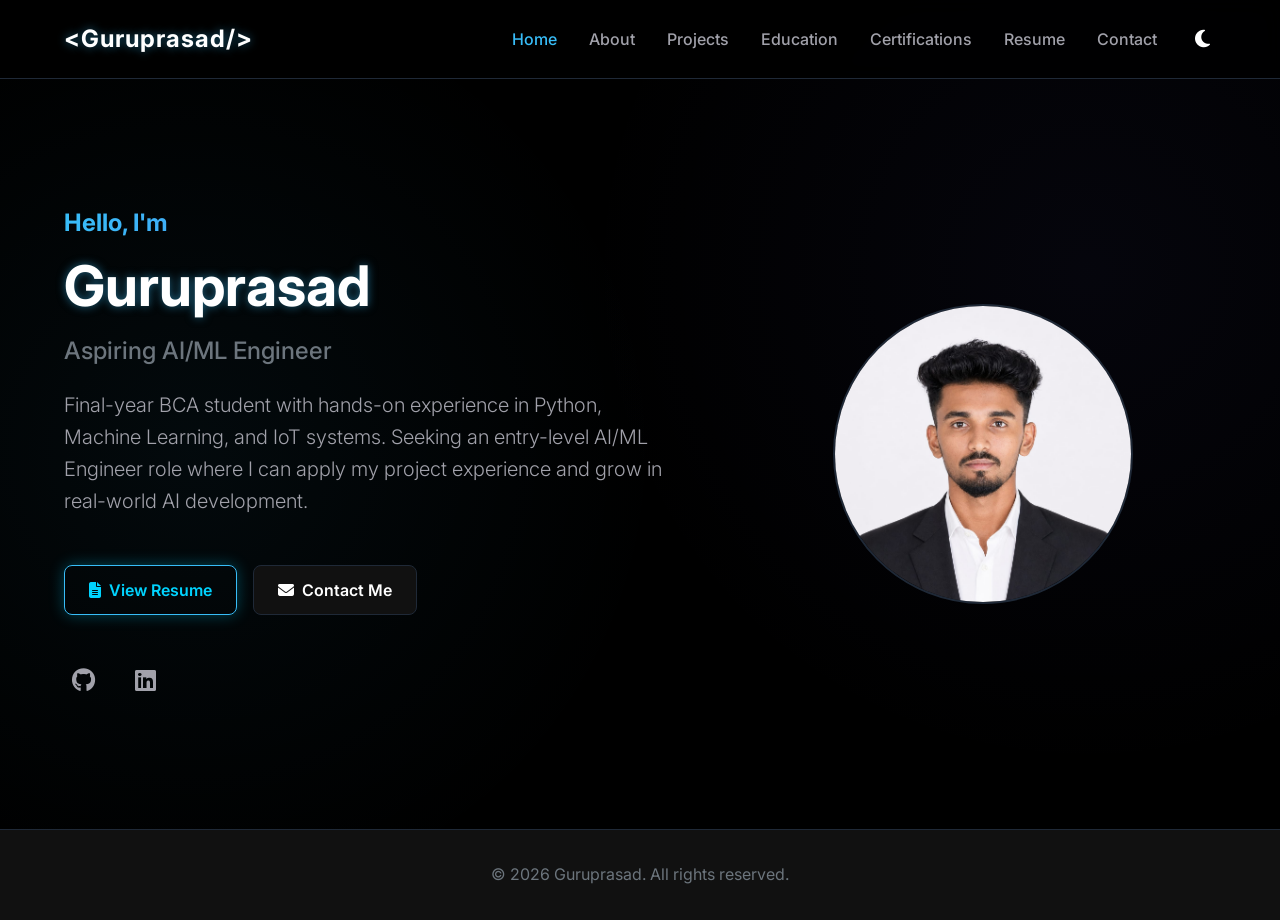
<file: index.html>
<!DOCTYPE html>
<html lang="en">
<head>
    <meta charset="UTF-8">
    <meta name="viewport" content="width=device-width, initial-scale=1.0">
    <title>Guruprasad - Portfolio</title>
    <!-- Google Fonts -->
    <link href="https://fonts.googleapis.com/css2?family=Inter:wght@300;400;500;600;700&display=swap" rel="stylesheet">
    <!-- Bootstrap CSS -->
    <link href="https://cdn.jsdelivr.net/npm/bootstrap@5.3.0/dist/css/bootstrap.min.css" rel="stylesheet">
    <!-- Font Awesome -->
    <link rel="stylesheet" href="https://cdnjs.cloudflare.com/ajax/libs/font-awesome/6.4.0/css/all.min.css">
    <!-- Custom CSS -->
    <link rel="stylesheet" href="css/style.css">
</head>
<body>
    <div class="ambient-bg"></div>

    <!-- Navigation -->
    <nav class="navbar navbar-expand-lg sticky-top">
        <div class="container custom-container">
            <a class="navbar-brand glow-text" href="index.html">&lt;Guruprasad/&gt;</a>
            <button class="navbar-toggler" type="button" data-bs-toggle="collapse" data-bs-target="#navbarNav" style="border-color: var(--primary-accent);">
                <i class="fas fa-bars" style="color: var(--primary-accent);"></i>
            </button>
            <div class="collapse navbar-collapse" id="navbarNav">
                <ul class="navbar-nav ms-auto align-items-center">
                    <li class="nav-item"><a class="nav-link" href="index.html">Home</a></li>
                    <li class="nav-item"><a class="nav-link" href="about.html">About</a></li>
                    <li class="nav-item"><a class="nav-link" href="projects.html">Projects</a></li>
                    <li class="nav-item"><a class="nav-link" href="education.html">Education</a></li>
                    <li class="nav-item"><a class="nav-link" href="certifications.html">Certifications</a></li>
                    <li class="nav-item"><a class="nav-link" href="resume.html">Resume</a></li>
                    <li class="nav-item"><a class="nav-link" href="contact.html">Contact</a></li>
                    <li class="nav-item ms-lg-3 mt-3 mt-lg-0">
                        <button id="themeToggle" class="theme-toggle" aria-label="Toggle theme">
                            <i class="fas fa-moon"></i>
                        </button>
                    </li>
                </ul>
            </div>
        </div>
    </nav>

    <!-- Main Content -->
    <main class="page-enter">
        <section class="section-padding d-flex align-items-center" style="min-height: calc(100vh - 150px);">
            <div class="container custom-container">
                <div class="row align-items-center reverse-mobile">
                    <div class="col-lg-7 text-center text-lg-start mb-5 mb-lg-0">
                        <h4 class="text-gradient mb-3">Hello, I'm</h4>
                        <h1 class="display-4 fw-bold mb-3 glow-text">Guruprasad</h1>
                        <h3 class="h4 text-secondary mb-4">Aspiring AI/ML Engineer</h3>
                        <p class="lead mb-5" style="max-width: 600px; margin: 0 auto 0 0;">
                            Final-year BCA student with hands-on experience in Python, Machine Learning, and IoT systems. Seeking an entry-level AI/ML Engineer role where I can apply my project experience and grow in real-world AI development.
                        </p>
                        <div class="d-flex gap-3 justify-content-center justify-content-lg-start">
                            <a href="resume.html" class="btn-primary-custom"><i class="fas fa-file-alt me-2"></i>View Resume</a>
                            <a href="contact.html" class="btn-secondary-custom"><i class="fas fa-envelope me-2"></i>Contact Me</a>
                        </div>
                        <div class="mt-5 d-flex gap-4 justify-content-center justify-content-lg-start">
                            <a href="https://github.com/guru" target="_blank" class="nav-link fs-4"><i class="fab fa-github"></i></a>
                            <a href="https://linkedin.com/in/guru" target="_blank" class="nav-link fs-4"><i class="fab fa-linkedin"></i></a>
                        </div>
                    </div>
                    <div class="col-lg-5">
                        <div class="profile-img-container">
                            <img src="WhatsApp Image 2026-05-08 at 7.17.09 AM.jpeg" alt="Guruprasad" class="profile-img">
                        </div>
                    </div>
                </div>
            </div>
        </section>
    </main>

    <!-- Scroll to Top -->
    <button id="scrollTopBtn" title="Go to top"><i class="fas fa-arrow-up"></i></button>

    <!-- Footer -->
    <footer>
        <div class="container custom-container">
            <p class="mb-0 text-secondary">&copy; 2026 Guruprasad. All rights reserved.</p>
        </div>
    </footer>

    <!-- Scripts -->
    <script src="https://cdn.jsdelivr.net/npm/bootstrap@5.3.0/dist/js/bootstrap.bundle.min.js"></script>
    <script src="js/main.js"></script>
    <style>
        @media (max-width: 991px) {
            .reverse-mobile {
                flex-direction: column-reverse;
            }
        }
    </style>
</body>
</html>
</file>
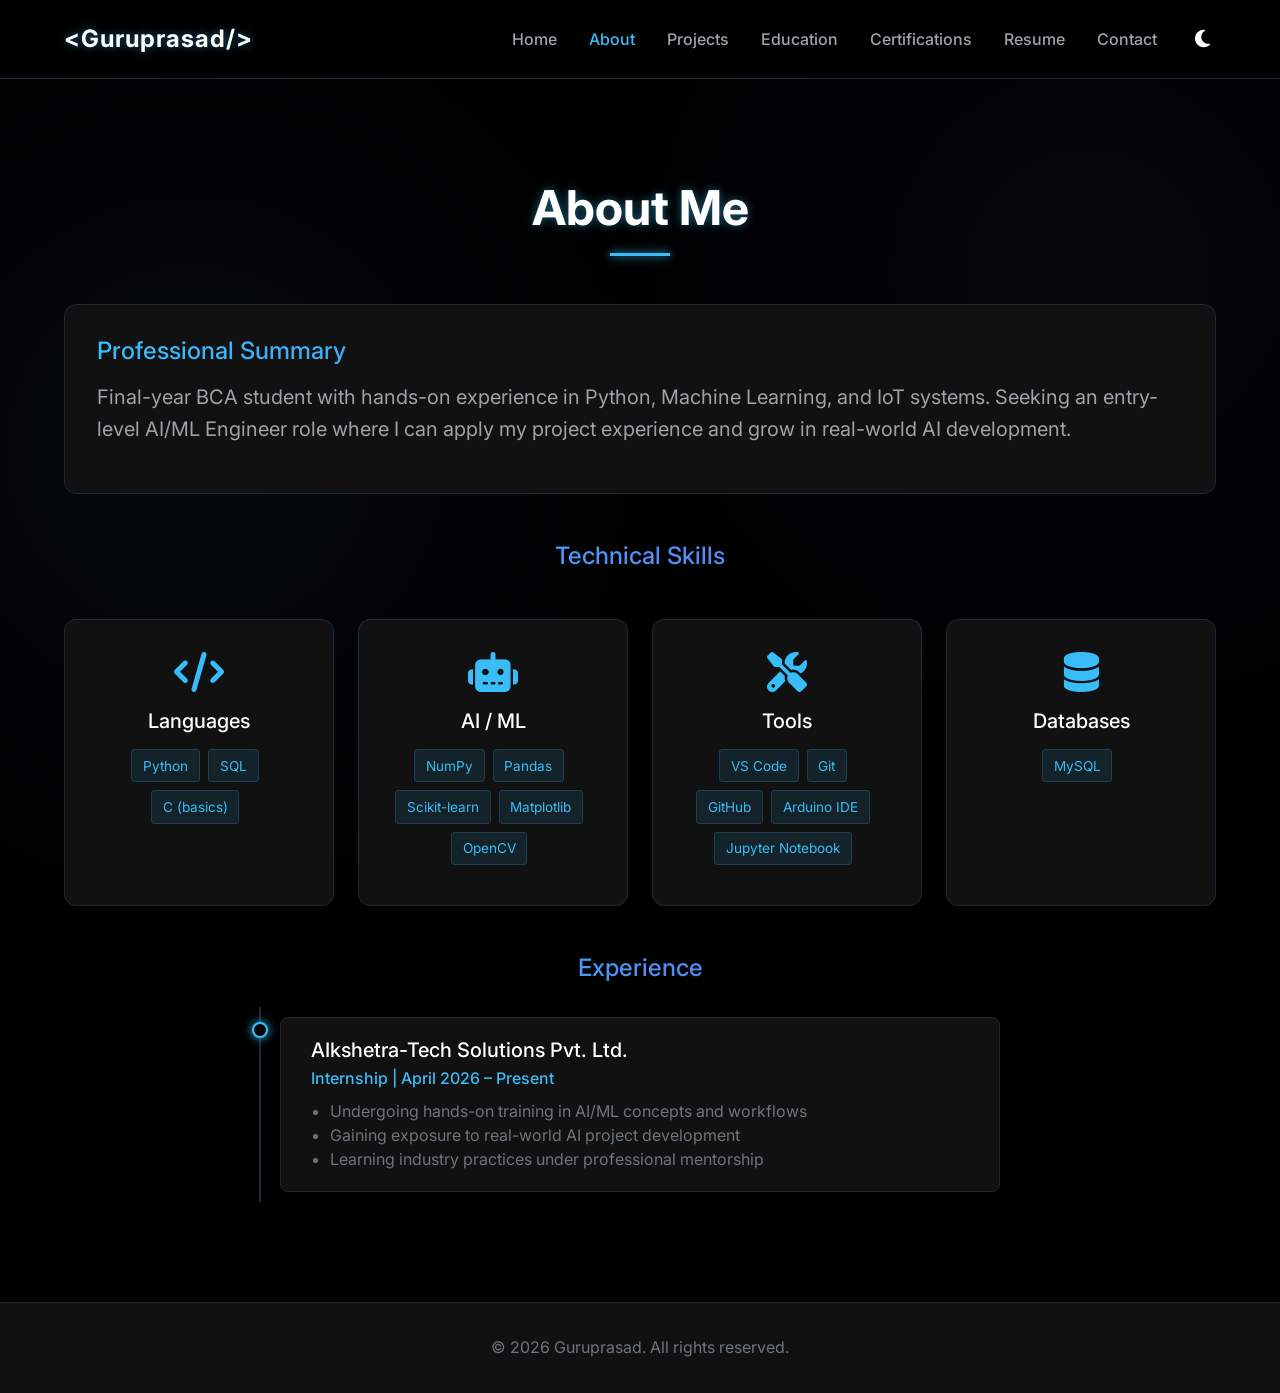
<file: about.html>
<!DOCTYPE html>
<html lang="en">
<head>
    <meta charset="UTF-8">
    <meta name="viewport" content="width=device-width, initial-scale=1.0">
    <title>About - Guruprasad</title>
    <!-- Google Fonts -->
    <link href="https://fonts.googleapis.com/css2?family=Inter:wght@300;400;500;600;700&display=swap" rel="stylesheet">
    <!-- Bootstrap CSS -->
    <link href="https://cdn.jsdelivr.net/npm/bootstrap@5.3.0/dist/css/bootstrap.min.css" rel="stylesheet">
    <!-- Font Awesome -->
    <link rel="stylesheet" href="https://cdnjs.cloudflare.com/ajax/libs/font-awesome/6.4.0/css/all.min.css">
    <!-- Custom CSS -->
    <link rel="stylesheet" href="css/style.css">
</head>
<body class="d-flex flex-column min-vh-100">
    <div class="ambient-bg"></div>

    <!-- Navigation -->
    <nav class="navbar navbar-expand-lg sticky-top">
        <div class="container custom-container">
            <a class="navbar-brand glow-text" href="index.html">&lt;Guruprasad/&gt;</a>
            <button class="navbar-toggler" type="button" data-bs-toggle="collapse" data-bs-target="#navbarNav" style="border-color: var(--primary-accent);">
                <i class="fas fa-bars" style="color: var(--primary-accent);"></i>
            </button>
            <div class="collapse navbar-collapse" id="navbarNav">
                <ul class="navbar-nav ms-auto align-items-center">
                    <li class="nav-item"><a class="nav-link" href="index.html">Home</a></li>
                    <li class="nav-item"><a class="nav-link" href="about.html">About</a></li>
                    <li class="nav-item"><a class="nav-link" href="projects.html">Projects</a></li>
                    <li class="nav-item"><a class="nav-link" href="education.html">Education</a></li>
                    <li class="nav-item"><a class="nav-link" href="certifications.html">Certifications</a></li>
                    <li class="nav-item"><a class="nav-link" href="resume.html">Resume</a></li>
                    <li class="nav-item"><a class="nav-link" href="contact.html">Contact</a></li>
                    <li class="nav-item ms-lg-3 mt-3 mt-lg-0">
                        <button id="themeToggle" class="theme-toggle" aria-label="Toggle theme">
                            <i class="fas fa-moon"></i>
                        </button>
                    </li>
                </ul>
            </div>
        </div>
    </nav>

    <!-- Main Content -->
    <main class="page-enter flex-grow-1">
        <section class="section-padding">
            <div class="container custom-container">
                <div class="text-center mb-5">
                    <h2 class="display-5 fw-bold glow-text">About Me</h2>
                    <div class="mt-3 mx-auto" style="width: 60px; height: 3px; background-color: var(--primary-accent); box-shadow: 0 0 10px var(--primary-accent);"></div>
                </div>

                <div class="row mb-5">
                    <div class="col-12">
                        <div class="custom-card">
                            <h3 class="h4 text-gradient mb-3">Professional Summary</h3>
                            <p class="fs-5">Final-year BCA student with hands-on experience in Python, Machine Learning, and IoT systems. Seeking an entry-level AI/ML Engineer role where I can apply my project experience and grow in real-world AI development.</p>
                        </div>
                    </div>
                </div>

                <div class="row g-4 mb-5">
                    <div class="col-12">
                        <h3 class="h4 text-gradient mb-4 text-center">Technical Skills</h3>
                    </div>
                    <div class="col-md-6 col-lg-3">
                        <div class="custom-card text-center">
                            <div class="mb-3">
                                <i class="fas fa-code fs-1 text-primary-accent" style="color: var(--primary-accent);"></i>
                            </div>
                            <h4 class="h5 mb-3">Languages</h4>
                            <div class="d-flex flex-wrap justify-content-center">
                                <span class="custom-badge">Python</span>
                                <span class="custom-badge">SQL</span>
                                <span class="custom-badge">C (basics)</span>
                            </div>
                        </div>
                    </div>
                    <div class="col-md-6 col-lg-3">
                        <div class="custom-card text-center">
                            <div class="mb-3">
                                <i class="fas fa-robot fs-1 text-primary-accent" style="color: var(--primary-accent);"></i>
                            </div>
                            <h4 class="h5 mb-3">AI / ML</h4>
                            <div class="d-flex flex-wrap justify-content-center">
                                <span class="custom-badge">NumPy</span>
                                <span class="custom-badge">Pandas</span>
                                <span class="custom-badge">Scikit-learn</span>
                                <span class="custom-badge">Matplotlib</span>
                                <span class="custom-badge">OpenCV</span>
                            </div>
                        </div>
                    </div>
                    <div class="col-md-6 col-lg-3">
                        <div class="custom-card text-center">
                            <div class="mb-3">
                                <i class="fas fa-tools fs-1 text-primary-accent" style="color: var(--primary-accent);"></i>
                            </div>
                            <h4 class="h5 mb-3">Tools</h4>
                            <div class="d-flex flex-wrap justify-content-center">
                                <span class="custom-badge">VS Code</span>
                                <span class="custom-badge">Git</span>
                                <span class="custom-badge">GitHub</span>
                                <span class="custom-badge">Arduino IDE</span>
                                <span class="custom-badge">Jupyter Notebook</span>
                            </div>
                        </div>
                    </div>
                    <div class="col-md-6 col-lg-3">
                        <div class="custom-card text-center">
                            <div class="mb-3">
                                <i class="fas fa-database fs-1 text-primary-accent" style="color: var(--primary-accent);"></i>
                            </div>
                            <h4 class="h5 mb-3">Databases</h4>
                            <div class="d-flex flex-wrap justify-content-center">
                                <span class="custom-badge">MySQL</span>
                            </div>
                        </div>
                    </div>
                </div>

                <div class="row">
                    <div class="col-12">
                        <h3 class="h4 text-gradient mb-4 text-center">Experience</h3>
                        <div class="timeline mt-4">
                            <div class="timeline-item">
                                <div class="timeline-content">
                                    <h4 class="h5 mb-1">AIkshetra-Tech Solutions Pvt. Ltd.</h4>
                                    <p class="text-primary-accent mb-2" style="color: var(--primary-accent); font-weight: 500;">Internship | April 2026 – Present</p>
                                    <ul class="text-secondary mb-0" style="padding-left: 1.2rem;">
                                        <li>Undergoing hands-on training in AI/ML concepts and workflows</li>
                                        <li>Gaining exposure to real-world AI project development</li>
                                        <li>Learning industry practices under professional mentorship</li>
                                    </ul>
                                </div>
                            </div>
                        </div>
                    </div>
                </div>
            </div>
        </section>
    </main>

    <!-- Scroll to Top -->
    <button id="scrollTopBtn" title="Go to top"><i class="fas fa-arrow-up"></i></button>

    <!-- Footer -->
    <footer>
        <div class="container custom-container">
            <p class="mb-0 text-secondary">&copy; 2026 Guruprasad. All rights reserved.</p>
        </div>
    </footer>

    <!-- Scripts -->
    <script src="https://cdn.jsdelivr.net/npm/bootstrap@5.3.0/dist/js/bootstrap.bundle.min.js"></script>
    <script src="js/main.js"></script>
</body>
</html>
</file>
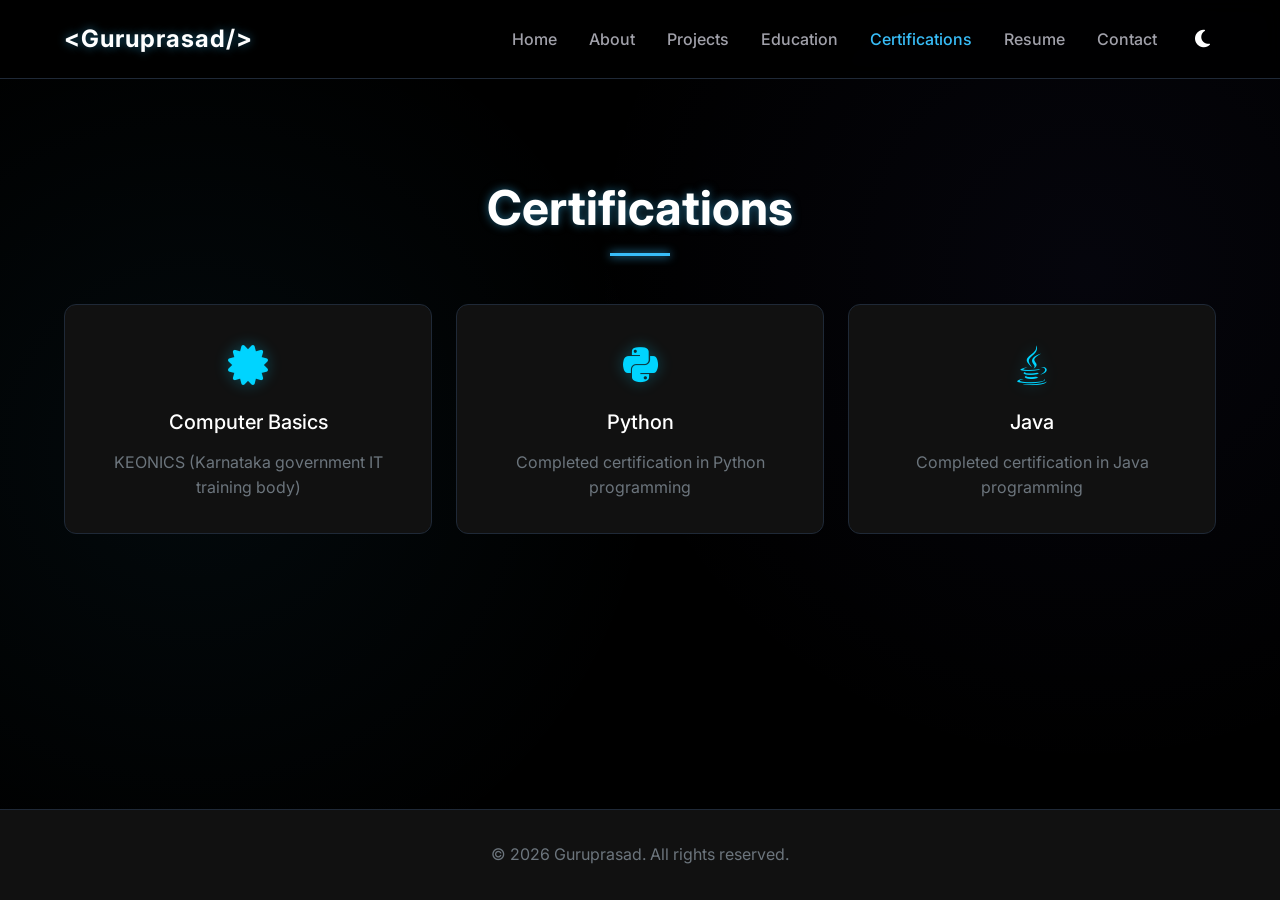
<file: certifications.html>
<!DOCTYPE html>
<html lang="en">
<head>
    <meta charset="UTF-8">
    <meta name="viewport" content="width=device-width, initial-scale=1.0">
    <title>Certifications - Guruprasad</title>
    <!-- Google Fonts -->
    <link href="https://fonts.googleapis.com/css2?family=Inter:wght@300;400;500;600;700&display=swap" rel="stylesheet">
    <!-- Bootstrap CSS -->
    <link href="https://cdn.jsdelivr.net/npm/bootstrap@5.3.0/dist/css/bootstrap.min.css" rel="stylesheet">
    <!-- Font Awesome -->
    <link rel="stylesheet" href="https://cdnjs.cloudflare.com/ajax/libs/font-awesome/6.4.0/css/all.min.css">
    <!-- Custom CSS -->
    <link rel="stylesheet" href="css/style.css">
</head>
<body class="d-flex flex-column min-vh-100">
    <div class="ambient-bg"></div>

    <!-- Navigation -->
    <nav class="navbar navbar-expand-lg sticky-top">
        <div class="container custom-container">
            <a class="navbar-brand glow-text" href="index.html">&lt;Guruprasad/&gt;</a>
            <button class="navbar-toggler" type="button" data-bs-toggle="collapse" data-bs-target="#navbarNav" style="border-color: var(--primary-accent);">
                <i class="fas fa-bars" style="color: var(--primary-accent);"></i>
            </button>
            <div class="collapse navbar-collapse" id="navbarNav">
                <ul class="navbar-nav ms-auto align-items-center">
                    <li class="nav-item"><a class="nav-link" href="index.html">Home</a></li>
                    <li class="nav-item"><a class="nav-link" href="about.html">About</a></li>
                    <li class="nav-item"><a class="nav-link" href="projects.html">Projects</a></li>
                    <li class="nav-item"><a class="nav-link" href="education.html">Education</a></li>
                    <li class="nav-item"><a class="nav-link" href="certifications.html">Certifications</a></li>
                    <li class="nav-item"><a class="nav-link" href="resume.html">Resume</a></li>
                    <li class="nav-item"><a class="nav-link" href="contact.html">Contact</a></li>
                    <li class="nav-item ms-lg-3 mt-3 mt-lg-0">
                        <button id="themeToggle" class="theme-toggle" aria-label="Toggle theme">
                            <i class="fas fa-moon"></i>
                        </button>
                    </li>
                </ul>
            </div>
        </div>
    </nav>

    <!-- Main Content -->
    <main class="page-enter flex-grow-1">
        <section class="section-padding">
            <div class="container custom-container">
                <div class="text-center mb-5">
                    <h2 class="display-5 fw-bold glow-text">Certifications</h2>
                    <div class="mt-3 mx-auto" style="width: 60px; height: 3px; background-color: var(--primary-accent); box-shadow: 0 0 10px var(--primary-accent);"></div>
                </div>

                <div class="row g-4">
                    <div class="col-lg-4 col-md-6">
                        <div class="custom-card text-center d-flex flex-column h-100">
                            <div class="mb-4 mt-2">
                                <i class="fas fa-certificate fs-1" style="color: var(--highlight); text-shadow: 0 0 15px var(--button-glow);"></i>
                            </div>
                            <h4 class="h5 mb-3 text-white">Computer Basics</h4>
                            <p class="text-secondary mb-0 mt-auto">KEONICS (Karnataka government IT training body)</p>
                        </div>
                    </div>
                    
                    <div class="col-lg-4 col-md-6">
                        <div class="custom-card text-center d-flex flex-column h-100">
                            <div class="mb-4 mt-2">
                                <i class="fab fa-python fs-1" style="color: var(--highlight); text-shadow: 0 0 15px var(--button-glow);"></i>
                            </div>
                            <h4 class="h5 mb-3 text-white">Python</h4>
                            <p class="text-secondary mb-0 mt-auto">Completed certification in Python programming</p>
                        </div>
                    </div>
                    
                    <div class="col-lg-4 col-md-6">
                        <div class="custom-card text-center d-flex flex-column h-100">
                            <div class="mb-4 mt-2">
                                <i class="fab fa-java fs-1" style="color: var(--highlight); text-shadow: 0 0 15px var(--button-glow);"></i>
                            </div>
                            <h4 class="h5 mb-3 text-white">Java</h4>
                            <p class="text-secondary mb-0 mt-auto">Completed certification in Java programming</p>
                        </div>
                    </div>
                </div>
            </div>
        </section>
    </main>

    <!-- Scroll to Top -->
    <button id="scrollTopBtn" title="Go to top"><i class="fas fa-arrow-up"></i></button>

    <!-- Footer -->
    <footer>
        <div class="container custom-container">
            <p class="mb-0 text-secondary">&copy; 2026 Guruprasad. All rights reserved.</p>
        </div>
    </footer>

    <!-- Scripts -->
    <script src="https://cdn.jsdelivr.net/npm/bootstrap@5.3.0/dist/js/bootstrap.bundle.min.js"></script>
    <script src="js/main.js"></script>
</body>
</html>
</file>
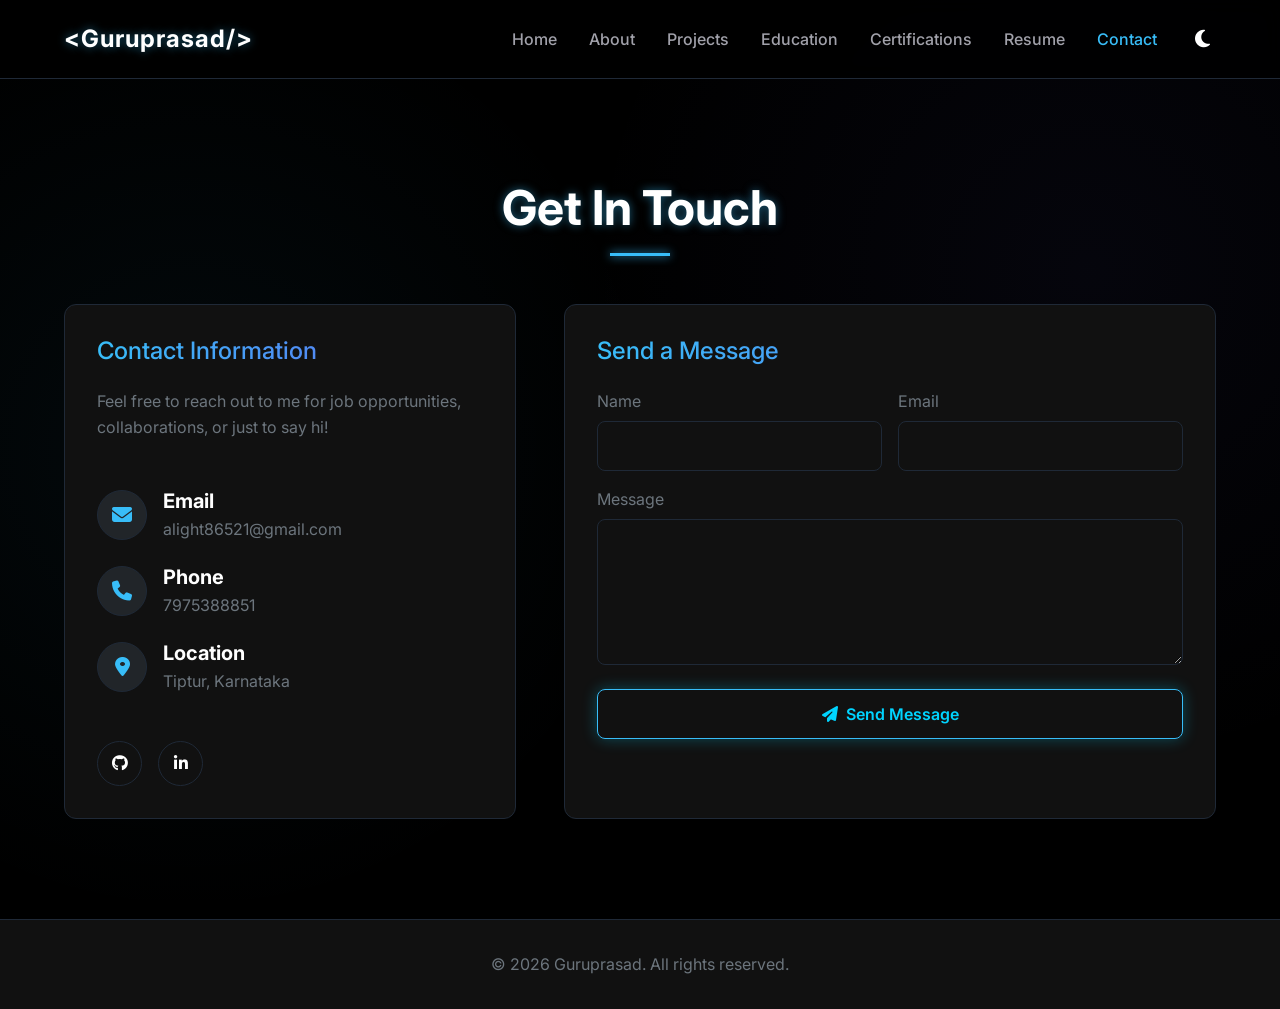
<file: contact.html>
<!DOCTYPE html>
<html lang="en">
<head>
    <meta charset="UTF-8">
    <meta name="viewport" content="width=device-width, initial-scale=1.0">
    <title>Contact - Guruprasad</title>
    <!-- Google Fonts -->
    <link href="https://fonts.googleapis.com/css2?family=Inter:wght@300;400;500;600;700&display=swap" rel="stylesheet">
    <!-- Bootstrap CSS -->
    <link href="https://cdn.jsdelivr.net/npm/bootstrap@5.3.0/dist/css/bootstrap.min.css" rel="stylesheet">
    <!-- Font Awesome -->
    <link rel="stylesheet" href="https://cdnjs.cloudflare.com/ajax/libs/font-awesome/6.4.0/css/all.min.css">
    <!-- Custom CSS -->
    <link rel="stylesheet" href="css/style.css">
</head>
<body class="d-flex flex-column min-vh-100">
    <div class="ambient-bg"></div>

    <!-- Navigation -->
    <nav class="navbar navbar-expand-lg sticky-top">
        <div class="container custom-container">
            <a class="navbar-brand glow-text" href="index.html">&lt;Guruprasad/&gt;</a>
            <button class="navbar-toggler" type="button" data-bs-toggle="collapse" data-bs-target="#navbarNav" style="border-color: var(--primary-accent);">
                <i class="fas fa-bars" style="color: var(--primary-accent);"></i>
            </button>
            <div class="collapse navbar-collapse" id="navbarNav">
                <ul class="navbar-nav ms-auto align-items-center">
                    <li class="nav-item"><a class="nav-link" href="index.html">Home</a></li>
                    <li class="nav-item"><a class="nav-link" href="about.html">About</a></li>
                    <li class="nav-item"><a class="nav-link" href="projects.html">Projects</a></li>
                    <li class="nav-item"><a class="nav-link" href="education.html">Education</a></li>
                    <li class="nav-item"><a class="nav-link" href="certifications.html">Certifications</a></li>
                    <li class="nav-item"><a class="nav-link" href="resume.html">Resume</a></li>
                    <li class="nav-item"><a class="nav-link" href="contact.html">Contact</a></li>
                    <li class="nav-item ms-lg-3 mt-3 mt-lg-0">
                        <button id="themeToggle" class="theme-toggle" aria-label="Toggle theme">
                            <i class="fas fa-moon"></i>
                        </button>
                    </li>
                </ul>
            </div>
        </div>
    </nav>

    <!-- Main Content -->
    <main class="page-enter flex-grow-1">
        <section class="section-padding">
            <div class="container custom-container">
                <div class="text-center mb-5">
                    <h2 class="display-5 fw-bold glow-text">Get In Touch</h2>
                    <div class="mt-3 mx-auto" style="width: 60px; height: 3px; background-color: var(--primary-accent); box-shadow: 0 0 10px var(--primary-accent);"></div>
                </div>

                <div class="row g-5">
                    <div class="col-lg-5">
                        <div class="custom-card h-100">
                            <h3 class="h4 text-gradient mb-4">Contact Information</h3>
                            <p class="text-secondary mb-5">Feel free to reach out to me for job opportunities, collaborations, or just to say hi!</p>
                            
                            <div class="d-flex align-items-center mb-4">
                                <div class="bg-dark rounded-circle d-flex justify-content-center align-items-center me-3" style="width: 50px; height: 50px; border: 1px solid var(--border-color);">
                                    <i class="fas fa-envelope text-primary-accent" style="color: var(--primary-accent); font-size: 1.25rem;"></i>
                                </div>
                                <div>
                                    <h5 class="mb-1 text-white">Email</h5>
                                    <a href="mailto:alight86521@gmail.com" class="text-secondary text-decoration-none hover-primary">alight86521@gmail.com</a>
                                </div>
                            </div>
                            
                            <div class="d-flex align-items-center mb-4">
                                <div class="bg-dark rounded-circle d-flex justify-content-center align-items-center me-3" style="width: 50px; height: 50px; border: 1px solid var(--border-color);">
                                    <i class="fas fa-phone text-primary-accent" style="color: var(--primary-accent); font-size: 1.25rem;"></i>
                                </div>
                                <div>
                                    <h5 class="mb-1 text-white">Phone</h5>
                                    <a href="tel:7975388851" class="text-secondary text-decoration-none hover-primary">7975388851</a>
                                </div>
                            </div>
                            
                            <div class="d-flex align-items-center mb-4">
                                <div class="bg-dark rounded-circle d-flex justify-content-center align-items-center me-3" style="width: 50px; height: 50px; border: 1px solid var(--border-color);">
                                    <i class="fas fa-map-marker-alt text-primary-accent" style="color: var(--primary-accent); font-size: 1.25rem;"></i>
                                </div>
                                <div>
                                    <h5 class="mb-1 text-white">Location</h5>
                                    <span class="text-secondary">Tiptur, Karnataka</span>
                                </div>
                            </div>
                            
                            <div class="mt-5 d-flex gap-3">
                                <a href="https://github.com/guru" target="_blank" class="btn btn-outline-secondary rounded-circle d-flex justify-content-center align-items-center" style="width: 45px; height: 45px; border-color: var(--border-color); color: var(--text-primary); transition: all 0.3s ease;">
                                    <i class="fab fa-github"></i>
                                </a>
                                <a href="https://linkedin.com/in/guru" target="_blank" class="btn btn-outline-secondary rounded-circle d-flex justify-content-center align-items-center" style="width: 45px; height: 45px; border-color: var(--border-color); color: var(--text-primary); transition: all 0.3s ease;">
                                    <i class="fab fa-linkedin-in"></i>
                                </a>
                            </div>
                        </div>
                    </div>
                    
                    <div class="col-lg-7">
                        <div class="custom-card">
                            <h3 class="h4 text-gradient mb-4">Send a Message</h3>
                            <form id="contactForm" novalidate>
                                <div class="row g-3">
                                    <div class="col-md-6">
                                        <label for="name" class="form-label text-secondary">Name</label>
                                        <input type="text" class="form-control" id="name" required>
                                        <div class="invalid-feedback">Please provide your name.</div>
                                    </div>
                                    <div class="col-md-6">
                                        <label for="email" class="form-label text-secondary">Email</label>
                                        <input type="email" class="form-control" id="email" required>
                                        <div class="invalid-feedback">Please provide a valid email.</div>
                                    </div>
                                    <div class="col-12">
                                        <label for="message" class="form-label text-secondary">Message</label>
                                        <textarea class="form-control" id="message" rows="5" required></textarea>
                                        <div class="invalid-feedback">Please provide a message.</div>
                                    </div>
                                    <div class="col-12 mt-4">
                                        <button type="submit" class="btn-primary-custom w-100"><i class="fas fa-paper-plane me-2"></i>Send Message</button>
                                    </div>
                                </div>
                            </form>
                        </div>
                    </div>
                </div>
            </div>
        </section>
    </main>

    <!-- Scroll to Top -->
    <button id="scrollTopBtn" title="Go to top"><i class="fas fa-arrow-up"></i></button>

    <!-- Footer -->
    <footer>
        <div class="container custom-container">
            <p class="mb-0 text-secondary">&copy; 2026 Guruprasad. All rights reserved.</p>
        </div>
    </footer>

    <!-- Scripts -->
    <script src="https://cdn.jsdelivr.net/npm/bootstrap@5.3.0/dist/js/bootstrap.bundle.min.js"></script>
    <script src="js/main.js"></script>
</body>
</html>
</file>
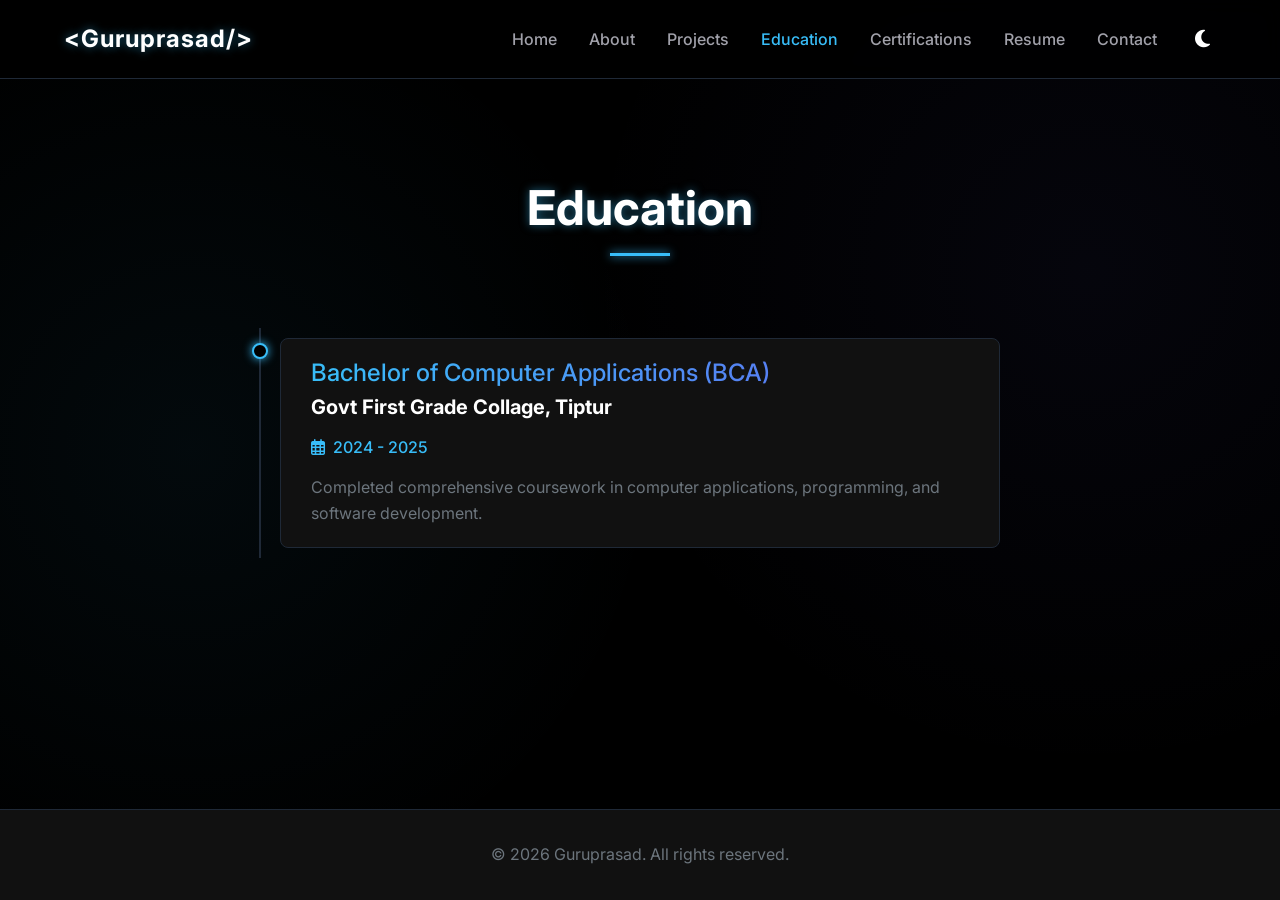
<file: education.html>
<!DOCTYPE html>
<html lang="en">
<head>
    <meta charset="UTF-8">
    <meta name="viewport" content="width=device-width, initial-scale=1.0">
    <title>Education - Guruprasad</title>
    <!-- Google Fonts -->
    <link href="https://fonts.googleapis.com/css2?family=Inter:wght@300;400;500;600;700&display=swap" rel="stylesheet">
    <!-- Bootstrap CSS -->
    <link href="https://cdn.jsdelivr.net/npm/bootstrap@5.3.0/dist/css/bootstrap.min.css" rel="stylesheet">
    <!-- Font Awesome -->
    <link rel="stylesheet" href="https://cdnjs.cloudflare.com/ajax/libs/font-awesome/6.4.0/css/all.min.css">
    <!-- Custom CSS -->
    <link rel="stylesheet" href="css/style.css">
</head>
<body class="d-flex flex-column min-vh-100">
    <div class="ambient-bg"></div>

    <!-- Navigation -->
    <nav class="navbar navbar-expand-lg sticky-top">
        <div class="container custom-container">
            <a class="navbar-brand glow-text" href="index.html">&lt;Guruprasad/&gt;</a>
            <button class="navbar-toggler" type="button" data-bs-toggle="collapse" data-bs-target="#navbarNav" style="border-color: var(--primary-accent);">
                <i class="fas fa-bars" style="color: var(--primary-accent);"></i>
            </button>
            <div class="collapse navbar-collapse" id="navbarNav">
                <ul class="navbar-nav ms-auto align-items-center">
                    <li class="nav-item"><a class="nav-link" href="index.html">Home</a></li>
                    <li class="nav-item"><a class="nav-link" href="about.html">About</a></li>
                    <li class="nav-item"><a class="nav-link" href="projects.html">Projects</a></li>
                    <li class="nav-item"><a class="nav-link" href="education.html">Education</a></li>
                    <li class="nav-item"><a class="nav-link" href="certifications.html">Certifications</a></li>
                    <li class="nav-item"><a class="nav-link" href="resume.html">Resume</a></li>
                    <li class="nav-item"><a class="nav-link" href="contact.html">Contact</a></li>
                    <li class="nav-item ms-lg-3 mt-3 mt-lg-0">
                        <button id="themeToggle" class="theme-toggle" aria-label="Toggle theme">
                            <i class="fas fa-moon"></i>
                        </button>
                    </li>
                </ul>
            </div>
        </div>
    </nav>

    <!-- Main Content -->
    <main class="page-enter flex-grow-1">
        <section class="section-padding">
            <div class="container custom-container">
                <div class="text-center mb-5">
                    <h2 class="display-5 fw-bold glow-text">Education</h2>
                    <div class="mt-3 mx-auto" style="width: 60px; height: 3px; background-color: var(--primary-accent); box-shadow: 0 0 10px var(--primary-accent);"></div>
                </div>

                <div class="row">
                    <div class="col-12">
                        <div class="timeline mt-4">
                            <div class="timeline-item">
                                <div class="timeline-content">
                                    <h3 class="h4 text-gradient mb-2">Bachelor of Computer Applications (BCA)</h3>
                                    <h5 class="text-white mb-3">Govt First Grade Collage, Tiptur</h5>
                                    <div class="d-flex align-items-center text-primary-accent mb-3" style="color: var(--primary-accent); font-weight: 500;">
                                        <i class="far fa-calendar-alt me-2"></i> 2024 - 2025
                                    </div>
                                    <p class="text-secondary mb-0">Completed comprehensive coursework in computer applications, programming, and software development.</p>
                                </div>
                            </div>
                        </div>
                    </div>
                </div>
            </div>
        </section>
    </main>

    <!-- Scroll to Top -->
    <button id="scrollTopBtn" title="Go to top"><i class="fas fa-arrow-up"></i></button>

    <!-- Footer -->
    <footer>
        <div class="container custom-container">
            <p class="mb-0 text-secondary">&copy; 2026 Guruprasad. All rights reserved.</p>
        </div>
    </footer>

    <!-- Scripts -->
    <script src="https://cdn.jsdelivr.net/npm/bootstrap@5.3.0/dist/js/bootstrap.bundle.min.js"></script>
    <script src="js/main.js"></script>
</body>
</html>
</file>
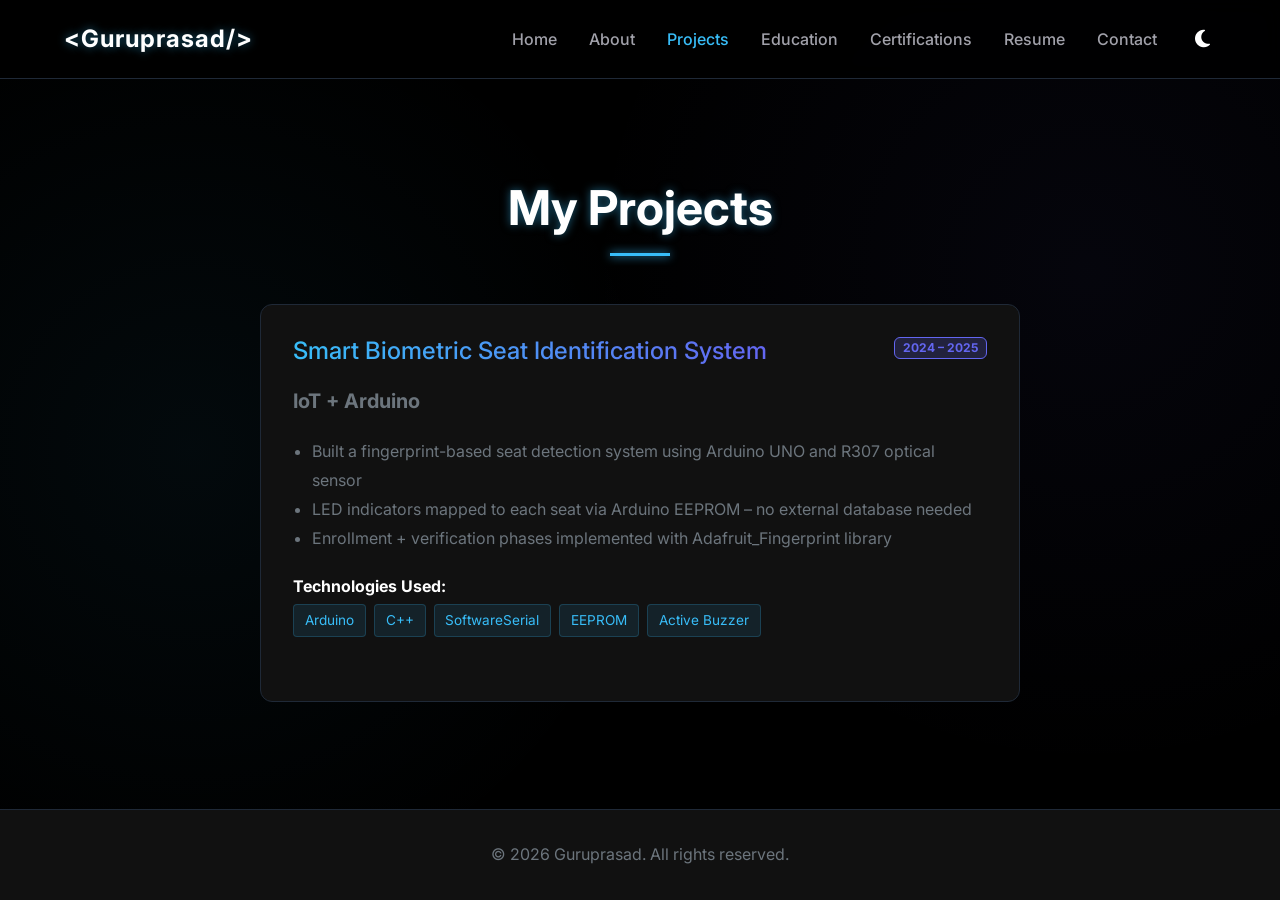
<file: projects.html>
<!DOCTYPE html>
<html lang="en">
<head>
    <meta charset="UTF-8">
    <meta name="viewport" content="width=device-width, initial-scale=1.0">
    <title>Projects - Guruprasad</title>
    <!-- Google Fonts -->
    <link href="https://fonts.googleapis.com/css2?family=Inter:wght@300;400;500;600;700&display=swap" rel="stylesheet">
    <!-- Bootstrap CSS -->
    <link href="https://cdn.jsdelivr.net/npm/bootstrap@5.3.0/dist/css/bootstrap.min.css" rel="stylesheet">
    <!-- Font Awesome -->
    <link rel="stylesheet" href="https://cdnjs.cloudflare.com/ajax/libs/font-awesome/6.4.0/css/all.min.css">
    <!-- Custom CSS -->
    <link rel="stylesheet" href="css/style.css">
</head>
<body class="d-flex flex-column min-vh-100">
    <div class="ambient-bg"></div>

    <!-- Navigation -->
    <nav class="navbar navbar-expand-lg sticky-top">
        <div class="container custom-container">
            <a class="navbar-brand glow-text" href="index.html">&lt;Guruprasad/&gt;</a>
            <button class="navbar-toggler" type="button" data-bs-toggle="collapse" data-bs-target="#navbarNav" style="border-color: var(--primary-accent);">
                <i class="fas fa-bars" style="color: var(--primary-accent);"></i>
            </button>
            <div class="collapse navbar-collapse" id="navbarNav">
                <ul class="navbar-nav ms-auto align-items-center">
                    <li class="nav-item"><a class="nav-link" href="index.html">Home</a></li>
                    <li class="nav-item"><a class="nav-link" href="about.html">About</a></li>
                    <li class="nav-item"><a class="nav-link" href="projects.html">Projects</a></li>
                    <li class="nav-item"><a class="nav-link" href="education.html">Education</a></li>
                    <li class="nav-item"><a class="nav-link" href="certifications.html">Certifications</a></li>
                    <li class="nav-item"><a class="nav-link" href="resume.html">Resume</a></li>
                    <li class="nav-item"><a class="nav-link" href="contact.html">Contact</a></li>
                    <li class="nav-item ms-lg-3 mt-3 mt-lg-0">
                        <button id="themeToggle" class="theme-toggle" aria-label="Toggle theme">
                            <i class="fas fa-moon"></i>
                        </button>
                    </li>
                </ul>
            </div>
        </div>
    </nav>

    <!-- Main Content -->
    <main class="page-enter flex-grow-1">
        <section class="section-padding">
            <div class="container custom-container">
                <div class="text-center mb-5">
                    <h2 class="display-5 fw-bold glow-text">My Projects</h2>
                    <div class="mt-3 mx-auto" style="width: 60px; height: 3px; background-color: var(--primary-accent); box-shadow: 0 0 10px var(--primary-accent);"></div>
                </div>

                <div class="row g-4 justify-content-center">
                    <div class="col-lg-8">
                        <div class="custom-card">
                            <div class="d-flex justify-content-between align-items-start flex-wrap mb-3">
                                <h3 class="h4 text-gradient mb-2">Smart Biometric Seat Identification System</h3>
                                <span class="badge" style="background-color: rgba(99, 102, 241, 0.2); color: var(--secondary-accent); border: 1px solid var(--secondary-accent);">2024 – 2025</span>
                            </div>
                            <h5 class="text-secondary mb-4">IoT + Arduino</h5>
                            <ul class="text-secondary mb-4" style="line-height: 1.8; padding-left: 1.2rem;">
                                <li>Built a fingerprint-based seat detection system using Arduino UNO and R307 optical sensor</li>
                                <li>LED indicators mapped to each seat via Arduino EEPROM – no external database needed</li>
                                <li>Enrollment + verification phases implemented with Adafruit_Fingerprint library</li>
                            </ul>
                            
                            <div class="mb-4">
                                <h6 class="text-white mb-2">Technologies Used:</h6>
                                <div class="d-flex flex-wrap">
                                    <span class="custom-badge">Arduino</span>
                                    <span class="custom-badge">C++</span>
                                    <span class="custom-badge">SoftwareSerial</span>
                                    <span class="custom-badge">EEPROM</span>
                                    <span class="custom-badge">Active Buzzer</span>
                                </div>
                            </div>
                        </div>
                    </div>
                </div>
            </div>
        </section>
    </main>

    <!-- Scroll to Top -->
    <button id="scrollTopBtn" title="Go to top"><i class="fas fa-arrow-up"></i></button>

    <!-- Footer -->
    <footer>
        <div class="container custom-container">
            <p class="mb-0 text-secondary">&copy; 2026 Guruprasad. All rights reserved.</p>
        </div>
    </footer>

    <!-- Scripts -->
    <script src="https://cdn.jsdelivr.net/npm/bootstrap@5.3.0/dist/js/bootstrap.bundle.min.js"></script>
    <script src="js/main.js"></script>
</body>
</html>
</file>
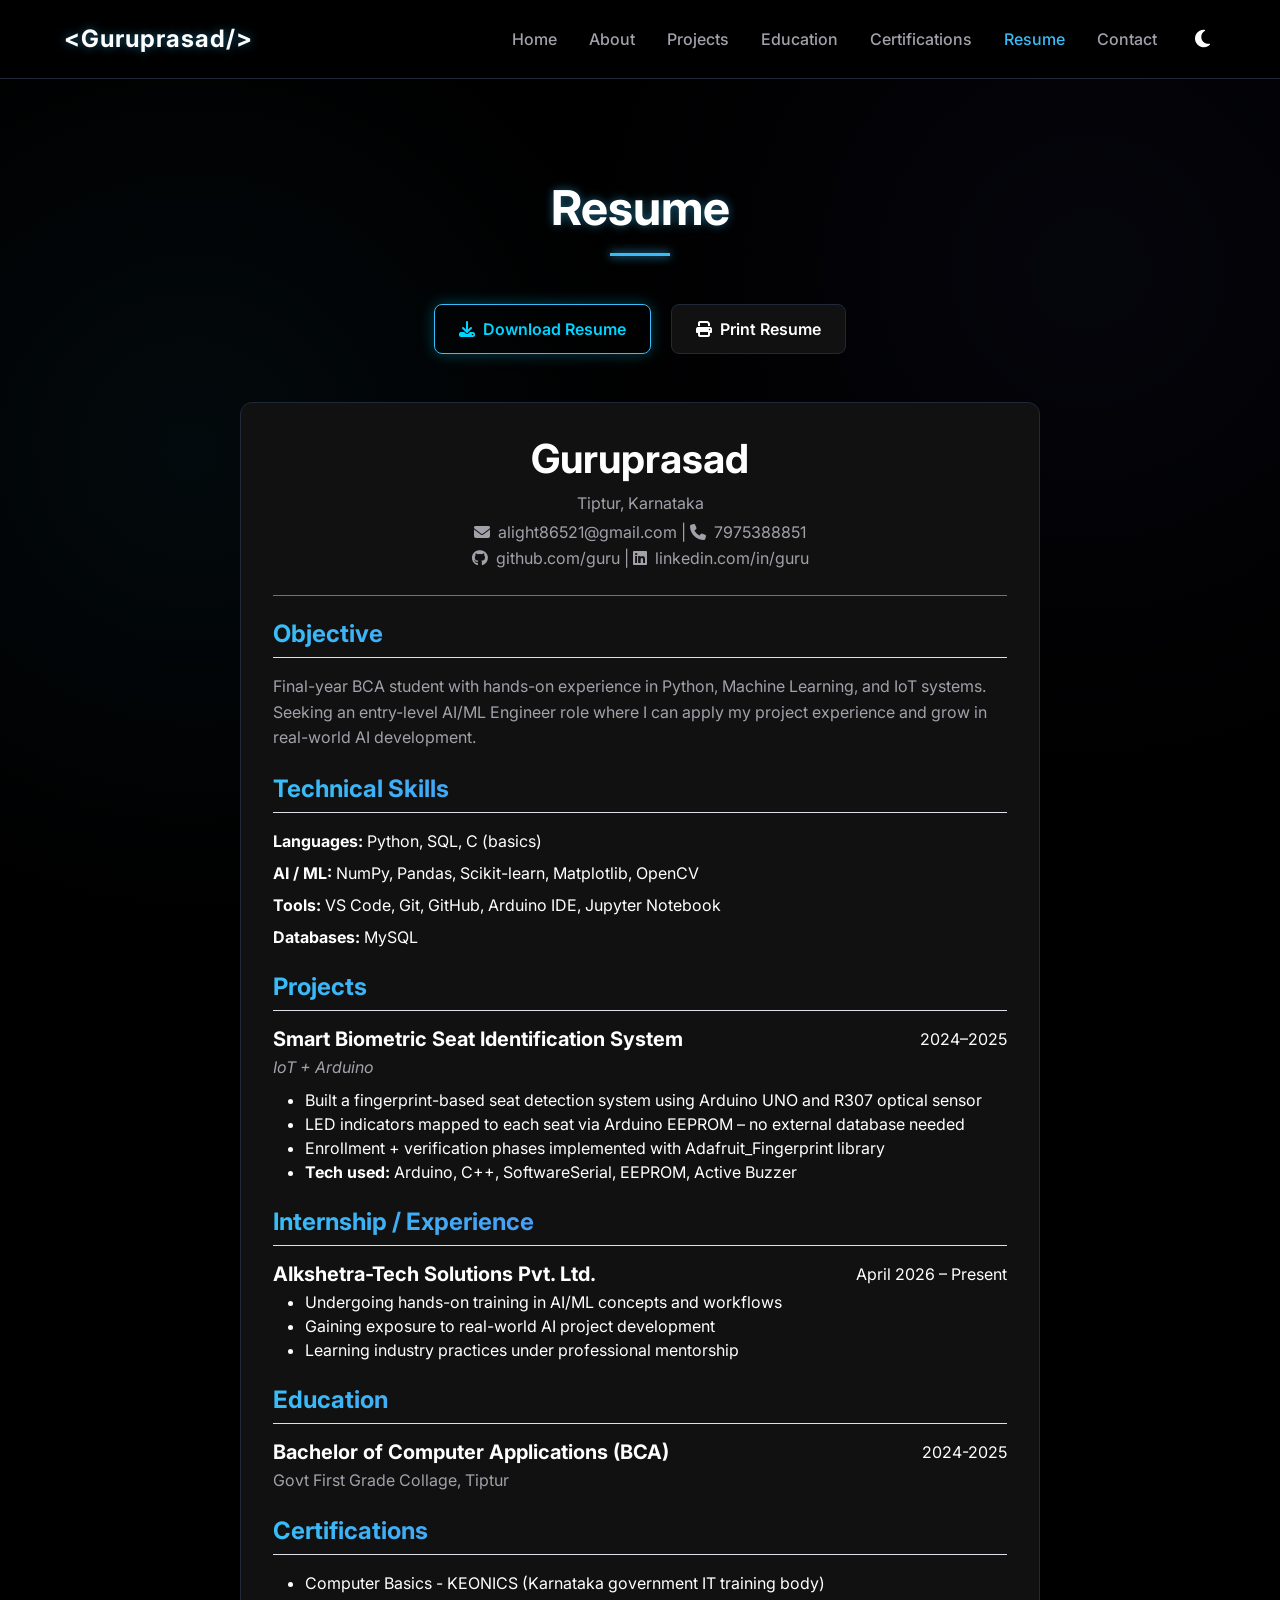
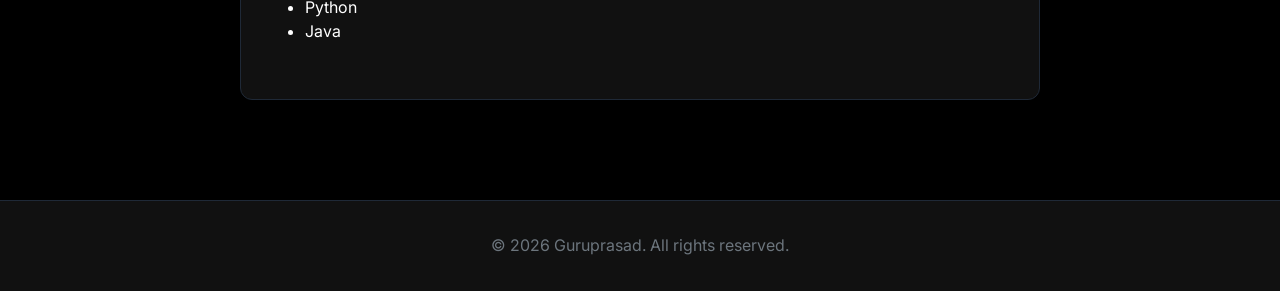
<file: resume.html>
<!DOCTYPE html>
<html lang="en">
<head>
    <meta charset="UTF-8">
    <meta name="viewport" content="width=device-width, initial-scale=1.0">
    <title>Resume - Guruprasad</title>
    <!-- Google Fonts -->
    <link href="https://fonts.googleapis.com/css2?family=Inter:wght@300;400;500;600;700&display=swap" rel="stylesheet">
    <!-- Bootstrap CSS -->
    <link href="https://cdn.jsdelivr.net/npm/bootstrap@5.3.0/dist/css/bootstrap.min.css" rel="stylesheet">
    <!-- Font Awesome -->
    <link rel="stylesheet" href="https://cdnjs.cloudflare.com/ajax/libs/font-awesome/6.4.0/css/all.min.css">
    <!-- Custom CSS -->
    <link rel="stylesheet" href="css/style.css">
    <style>
        @media print {
            body {
                background-color: white !important;
                color: black !important;
            }
            .navbar, footer, #scrollTopBtn, .theme-toggle, .btn-primary-custom, .ambient-bg {
                display: none !important;
            }
            .custom-card {
                border: none !important;
                box-shadow: none !important;
                background-color: transparent !important;
                padding: 0 !important;
            }
            .text-gradient, .glow-text, .text-primary-accent, .text-secondary {
                color: black !important;
                -webkit-text-fill-color: black !important;
                text-shadow: none !important;
            }
        }
    </style>
</head>
<body class="d-flex flex-column min-vh-100">
    <div class="ambient-bg"></div>

    <!-- Navigation -->
    <nav class="navbar navbar-expand-lg sticky-top">
        <div class="container custom-container">
            <a class="navbar-brand glow-text" href="index.html">&lt;Guruprasad/&gt;</a>
            <button class="navbar-toggler" type="button" data-bs-toggle="collapse" data-bs-target="#navbarNav" style="border-color: var(--primary-accent);">
                <i class="fas fa-bars" style="color: var(--primary-accent);"></i>
            </button>
            <div class="collapse navbar-collapse" id="navbarNav">
                <ul class="navbar-nav ms-auto align-items-center">
                    <li class="nav-item"><a class="nav-link" href="index.html">Home</a></li>
                    <li class="nav-item"><a class="nav-link" href="about.html">About</a></li>
                    <li class="nav-item"><a class="nav-link" href="projects.html">Projects</a></li>
                    <li class="nav-item"><a class="nav-link" href="education.html">Education</a></li>
                    <li class="nav-item"><a class="nav-link" href="certifications.html">Certifications</a></li>
                    <li class="nav-item"><a class="nav-link" href="resume.html">Resume</a></li>
                    <li class="nav-item"><a class="nav-link" href="contact.html">Contact</a></li>
                    <li class="nav-item ms-lg-3 mt-3 mt-lg-0">
                        <button id="themeToggle" class="theme-toggle" aria-label="Toggle theme">
                            <i class="fas fa-moon"></i>
                        </button>
                    </li>
                </ul>
            </div>
        </div>
    </nav>

    <!-- Main Content -->
    <main class="page-enter flex-grow-1">
        <section class="section-padding">
            <div class="container custom-container">
                <div class="text-center mb-5 d-print-none">
                    <h2 class="display-5 fw-bold glow-text">Resume</h2>
                    <div class="mt-3 mx-auto" style="width: 60px; height: 3px; background-color: var(--primary-accent); box-shadow: 0 0 10px var(--primary-accent);"></div>
                </div>

                <div class="text-center mb-5 d-print-none">
                    <a href="Resume (2) - Copy.docx" download class="btn-primary-custom me-3"><i class="fas fa-download me-2"></i>Download Resume</a>
                    <button onclick="window.print()" class="btn-secondary-custom"><i class="fas fa-print me-2"></i>Print Resume</button>
                </div>

                <!-- Print Friendly Layout -->
                <div class="custom-card mx-auto" style="max-width: 800px;">
                    <div class="text-center mb-4 border-bottom pb-4 border-secondary">
                        <h1 class="fw-bold mb-2">Guruprasad</h1>
                        <p class="mb-1">Tiptur, Karnataka</p>
                        <p class="mb-0">
                            <i class="fas fa-envelope me-1"></i> alight86521@gmail.com | 
                            <i class="fas fa-phone me-1"></i> 7975388851
                        </p>
                        <p class="mb-0">
                            <i class="fab fa-github me-1"></i> github.com/guru | 
                            <i class="fab fa-linkedin me-1"></i> linkedin.com/in/guru
                        </p>
                    </div>

                    <div class="mb-4">
                        <h4 class="text-gradient border-bottom pb-2 mb-3">Objective</h4>
                        <p>Final-year BCA student with hands-on experience in Python, Machine Learning, and IoT systems. Seeking an entry-level AI/ML Engineer role where I can apply my project experience and grow in real-world AI development.</p>
                    </div>

                    <div class="mb-4">
                        <h4 class="text-gradient border-bottom pb-2 mb-3">Technical Skills</h4>
                        <ul class="list-unstyled">
                            <li class="mb-2"><strong>Languages:</strong> Python, SQL, C (basics)</li>
                            <li class="mb-2"><strong>AI / ML:</strong> NumPy, Pandas, Scikit-learn, Matplotlib, OpenCV</li>
                            <li class="mb-2"><strong>Tools:</strong> VS Code, Git, GitHub, Arduino IDE, Jupyter Notebook</li>
                            <li class="mb-2"><strong>Databases:</strong> MySQL</li>
                        </ul>
                    </div>

                    <div class="mb-4">
                        <h4 class="text-gradient border-bottom pb-2 mb-3">Projects</h4>
                        <div class="mb-3">
                            <div class="d-flex justify-content-between">
                                <h5 class="fw-bold mb-1">Smart Biometric Seat Identification System</h5>
                                <span>2024–2025</span>
                            </div>
                            <p class="fst-italic mb-2">IoT + Arduino</p>
                            <ul>
                                <li>Built a fingerprint-based seat detection system using Arduino UNO and R307 optical sensor</li>
                                <li>LED indicators mapped to each seat via Arduino EEPROM – no external database needed</li>
                                <li>Enrollment + verification phases implemented with Adafruit_Fingerprint library</li>
                                <li><strong>Tech used:</strong> Arduino, C++, SoftwareSerial, EEPROM, Active Buzzer</li>
                            </ul>
                        </div>
                    </div>

                    <div class="mb-4">
                        <h4 class="text-gradient border-bottom pb-2 mb-3">Internship / Experience</h4>
                        <div class="mb-3">
                            <div class="d-flex justify-content-between">
                                <h5 class="fw-bold mb-1">AIkshetra-Tech Solutions Pvt. Ltd.</h5>
                                <span>April 2026 – Present</span>
                            </div>
                            <ul>
                                <li>Undergoing hands-on training in AI/ML concepts and workflows</li>
                                <li>Gaining exposure to real-world AI project development</li>
                                <li>Learning industry practices under professional mentorship</li>
                            </ul>
                        </div>
                    </div>

                    <div class="mb-4">
                        <h4 class="text-gradient border-bottom pb-2 mb-3">Education</h4>
                        <div class="mb-3">
                            <div class="d-flex justify-content-between">
                                <h5 class="fw-bold mb-1">Bachelor of Computer Applications (BCA)</h5>
                                <span>2024-2025</span>
                            </div>
                            <p>Govt First Grade Collage, Tiptur</p>
                        </div>
                    </div>

                    <div class="mb-4">
                        <h4 class="text-gradient border-bottom pb-2 mb-3">Certifications</h4>
                        <ul>
                            <li>Computer Basics - KEONICS (Karnataka government IT training body)</li>
                            <li>Python</li>
                            <li>Java</li>
                        </ul>
                    </div>
                </div>
            </div>
        </section>
    </main>

    <!-- Scroll to Top -->
    <button id="scrollTopBtn" title="Go to top" class="d-print-none"><i class="fas fa-arrow-up"></i></button>

    <!-- Footer -->
    <footer class="d-print-none">
        <div class="container custom-container">
            <p class="mb-0 text-secondary">&copy; 2026 Guruprasad. All rights reserved.</p>
        </div>
    </footer>

    <!-- Scripts -->
    <script src="https://cdn.jsdelivr.net/npm/bootstrap@5.3.0/dist/js/bootstrap.bundle.min.js"></script>
    <script src="js/main.js"></script>
</body>
</html>
</file>
<file: css/style.css>
:root {
  --bg-color: #000000;
  --surface-color: #111111;
  --primary-accent: #38BDF8;
  --secondary-accent: #6366F1;
  --highlight: #00D4FF;
  --text-primary: #FFFFFF;
  --text-secondary: #A1A1AA;
  --border-color: #1F2937;
  --card-glow: rgba(56, 189, 248, 0.18);
  --button-glow: rgba(0, 212, 255, 0.30);
  --font-family: 'Inter', sans-serif;
}

body {
  background-color: var(--bg-color);
  color: var(--text-primary);
  font-family: var(--font-family);
  margin: 0;
  padding: 0;
  overflow-x: hidden;
  transition: background-color 0.3s ease, color 0.3s ease;
}

/* Light Mode Overrides */
body.light-mode {
  --bg-color: #F8FAFC;
  --surface-color: #FFFFFF;
  --text-primary: #0F172A;
  --text-secondary: #475569;
  --border-color: #E2E8F0;
  --card-glow: rgba(56, 189, 248, 0.10);
}

/* Typography */
h1, h2, h3, h4, h5, h6 {
  color: var(--text-primary);
  font-weight: 700;
}

p {
  color: var(--text-secondary);
  line-height: 1.6;
}

/* Utilities */
.text-gradient {
  background: linear-gradient(90deg, var(--primary-accent), var(--secondary-accent));
  -webkit-background-clip: text;
  -webkit-text-fill-color: transparent;
  background-clip: text;
  color: transparent; /* Fallback */
}

.glow-text {
  text-shadow: 0 0 10px rgba(56, 189, 248, 0.5);
}

.custom-container {
  max-width: 1200px;
  margin: 0 auto;
  padding: 0 1.5rem;
}

/* Navigation */
.navbar {
  background-color: rgba(0, 0, 0, 0.8) !important;
  backdrop-filter: blur(10px);
  border-bottom: 1px solid var(--border-color);
  padding: 1rem 0;
  transition: all 0.3s ease;
}
body.light-mode .navbar {
  background-color: rgba(255, 255, 255, 0.8) !important;
}

.navbar-brand {
  color: var(--text-primary) !important;
  font-weight: 700;
  font-size: 1.5rem;
  letter-spacing: 1px;
}

.nav-link {
  color: var(--text-secondary) !important;
  font-weight: 500;
  transition: color 0.3s ease;
  margin: 0 0.5rem;
}

.nav-link:hover, .nav-link.active {
  color: var(--primary-accent) !important;
}

/* Buttons */
.btn-primary-custom {
  background-color: transparent;
  color: var(--highlight);
  border: 1px solid var(--primary-accent);
  border-radius: 8px;
  padding: 0.75rem 1.5rem;
  font-weight: 600;
  transition: all 0.3s ease;
  box-shadow: 0 0 15px var(--button-glow);
  text-decoration: none;
  display: inline-block;
}

.btn-primary-custom:hover {
  background-color: var(--primary-accent);
  color: #000;
  box-shadow: 0 0 25px var(--button-glow);
  transform: translateY(-2px);
}

.btn-secondary-custom {
  background-color: var(--surface-color);
  color: var(--text-primary);
  border: 1px solid var(--border-color);
  border-radius: 8px;
  padding: 0.75rem 1.5rem;
  font-weight: 600;
  transition: all 0.3s ease;
  text-decoration: none;
  display: inline-block;
}

.btn-secondary-custom:hover {
  border-color: var(--secondary-accent);
  color: var(--highlight);
  transform: translateY(-2px);
}

/* Cards */
.custom-card {
  background-color: var(--surface-color);
  border: 1px solid var(--border-color);
  border-radius: 12px;
  padding: 2rem;
  transition: all 0.3s ease;
  height: 100%;
}

.custom-card:hover {
  border-color: var(--primary-accent);
  box-shadow: 0 0 20px var(--card-glow);
  transform: translateY(-5px);
}

/* Profile Image */
.profile-img-container {
  position: relative;
  width: 300px;
  height: 300px;
  margin: 0 auto;
}

.profile-img {
  width: 100%;
  height: 100%;
  object-fit: cover;
  border-radius: 50%;
  border: 2px solid var(--border-color);
  transition: all 0.3s ease;
}

/* Layout Padding */
.section-padding {
  padding: 100px 0;
}

/* Footer */
footer {
  background-color: var(--surface-color);
  border-top: 1px solid var(--border-color);
  padding: 2rem 0;
  text-align: center;
  margin-top: auto;
}

/* Page Transitions */
.page-enter {
  opacity: 0;
  transform: translateY(20px);
  animation: fadeInUp 0.6s forwards;
}

@keyframes fadeInUp {
  to {
    opacity: 1;
    transform: translateY(0);
  }
}

/* Timeline */
.timeline {
  position: relative;
  max-width: 800px;
  margin: 0 auto;
}
.timeline::after {
  content: '';
  position: absolute;
  width: 2px;
  background-color: var(--border-color);
  top: 0;
  bottom: 0;
  left: 20px;
  margin-left: -1px;
}
.timeline-item {
  padding: 10px 40px;
  position: relative;
  background-color: inherit;
  width: 100%;
}
.timeline-item::after {
  content: '';
  position: absolute;
  width: 16px;
  height: 16px;
  right: -8px;
  background-color: var(--bg-color);
  border: 2px solid var(--primary-accent);
  top: 15px;
  border-radius: 50%;
  z-index: 1;
  left: 12px;
  box-shadow: 0 0 10px var(--primary-accent);
}
.timeline-content {
  padding: 20px 30px;
  background-color: var(--surface-color);
  position: relative;
  border-radius: 8px;
  border: 1px solid var(--border-color);
  transition: all 0.3s ease;
}
.timeline-content:hover {
  border-color: var(--primary-accent);
  box-shadow: 0 0 15px var(--card-glow);
}

/* Badges */
.custom-badge {
  background-color: rgba(56, 189, 248, 0.1);
  color: var(--primary-accent);
  border: 1px solid rgba(56, 189, 248, 0.2);
  padding: 0.4em 0.8em;
  border-radius: 4px;
  font-size: 0.85rem;
  margin-right: 0.5rem;
  margin-bottom: 0.5rem;
  display: inline-block;
}

/* Contact Form */
.form-control {
  background-color: var(--surface-color);
  border: 1px solid var(--border-color);
  color: var(--text-primary);
  padding: 0.75rem 1rem;
  border-radius: 8px;
}
.form-control:focus {
  background-color: var(--surface-color);
  border-color: var(--primary-accent);
  box-shadow: 0 0 10px var(--card-glow);
  color: var(--text-primary);
}
body.light-mode .form-control {
  background-color: #FFFFFF;
}

/* Theme Toggle */
.theme-toggle {
  background: none;
  border: none;
  color: var(--text-primary);
  font-size: 1.25rem;
  cursor: pointer;
  transition: color 0.3s ease;
}
.theme-toggle:hover {
  color: var(--primary-accent);
}

/* Scroll to top */
#scrollTopBtn {
  display: none;
  position: fixed;
  bottom: 20px;
  right: 20px;
  z-index: 99;
  background-color: var(--surface-color);
  color: var(--primary-accent);
  border: 1px solid var(--primary-accent);
  outline: none;
  cursor: pointer;
  padding: 10px 15px;
  border-radius: 50%;
  font-size: 18px;
  box-shadow: 0 0 15px var(--button-glow);
  transition: all 0.3s ease;
}

#scrollTopBtn:hover {
  background-color: var(--primary-accent);
  color: #000;
}

/* Ambient Background */
.ambient-bg {
  position: fixed;
  top: 0;
  left: 0;
  width: 100vw;
  height: 100vh;
  z-index: -1;
  background: radial-gradient(circle at 15% 50%, rgba(56, 189, 248, 0.05), transparent 40%),
              radial-gradient(circle at 85% 30%, rgba(99, 102, 241, 0.05), transparent 40%);
  pointer-events: none;
}
</file>
